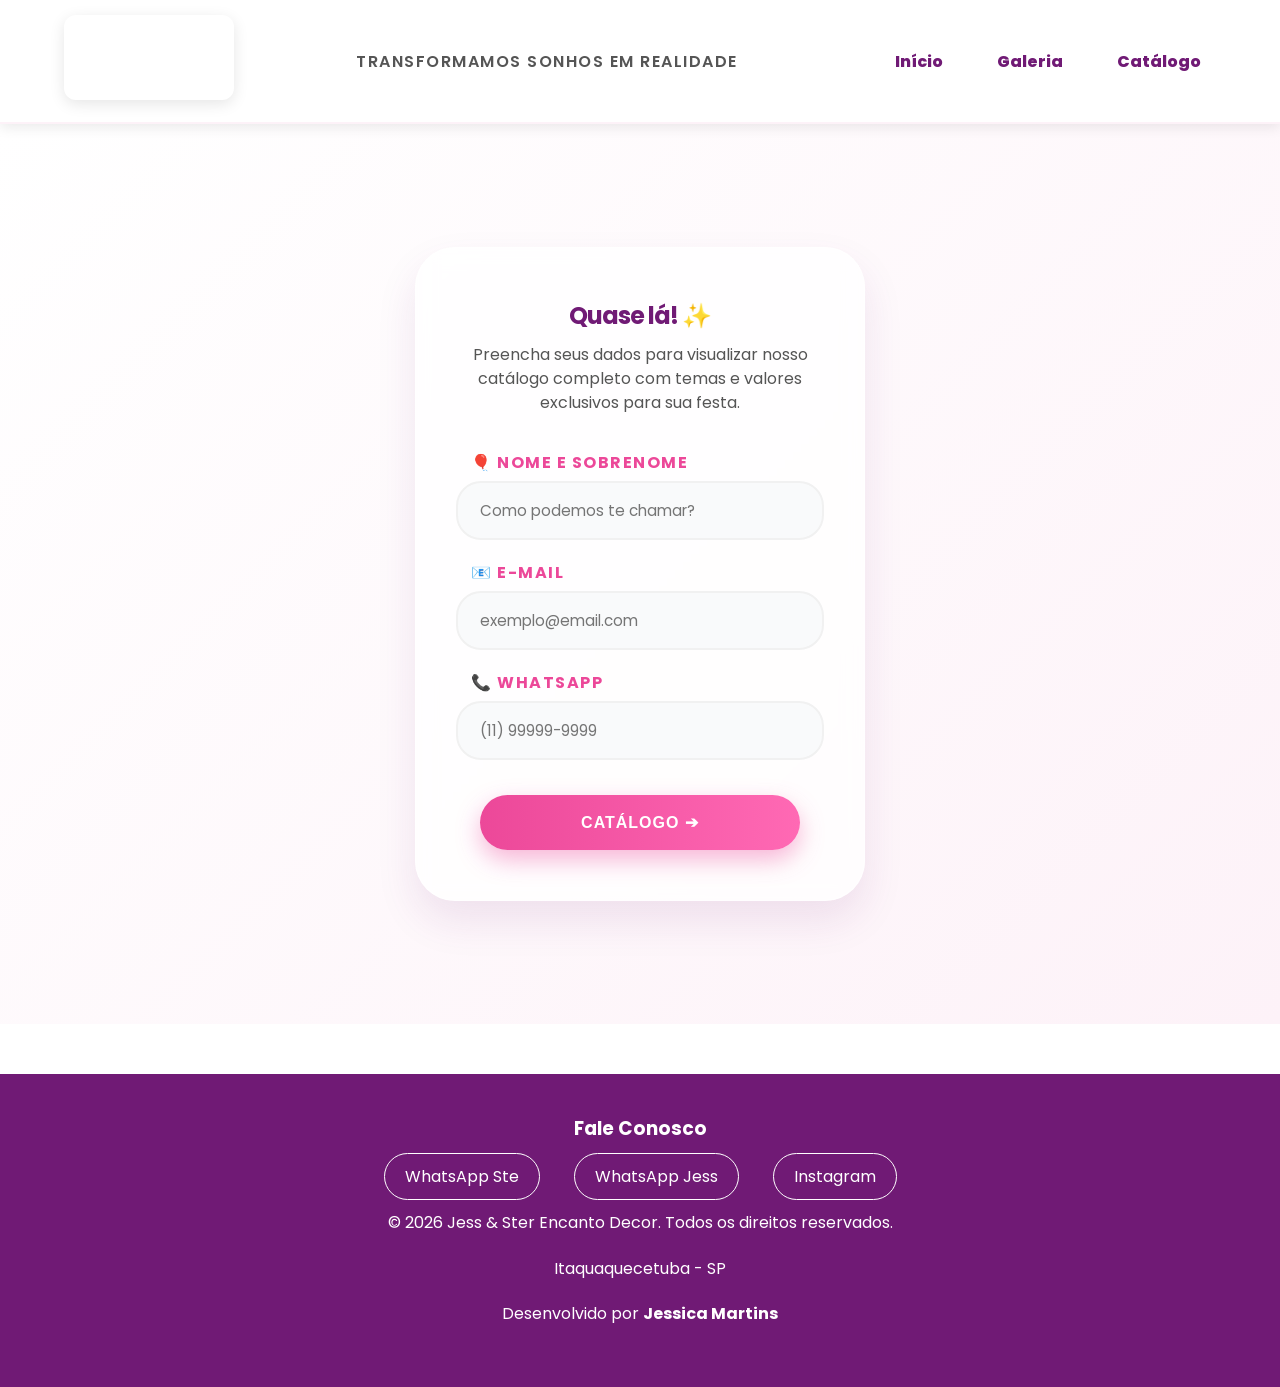
<file: cadastro.html>
<!DOCTYPE html>

<html lang="pt-br">

<head>
    <meta charset="UTF-8">
    <meta name="viewport" content="width=device-width, initial-scale=1.0">
    <title>Jess & Ster - Encanto Decor</title>
    <link href="https://fonts.googleapis.com/css2?family=Poppins:wght@300;500;700&display=swap" rel="stylesheet">
    <link rel="stylesheet" href="css/home.css">
    <link rel="stylesheet" href="css/cadastro.css">

</head>
<body>

    <header>
    <div class="logo">
        <video autoplay loop muted playsinline>
            <source src="img/logo.video.mp4" type="video/mp4">
        </video>
    </div>

    <div class="header-phrase">
        <h1>Transformamos Sonhos em Realidade</h1>
    </div>

    <!-- No index.html -->
    <nav>
        <a href="index.html">Início</a>
        <a href="galeria.html">Galeria</a>
        <a href="cadastro.html">Catálogo</a> <!-- Antes era catalogo.html -->
    </nav>

</header>

<main class="cadastro-section">
    <div class="cadastro-container">
        <h2>Quase lá! ✨</h2>
        <p>Preencha seus dados para visualizar nosso catálogo completo com temas e valores exclusivos para sua festa.</p>

        <!-- Formulário unificado -->
        <div class="form-cadastro">
            <div class="input-group">
                <label>🎈 Nome e Sobrenome</label>
                <input type="text" id="input-nome" placeholder="Como podemos te chamar?" required>
            </div>

            <div class="input-group">
                <label>📧 E-mail</label>
                <input type="email" id="input-email" placeholder="exemplo@email.com">
            </div>

            <div class="input-group">
                <label>📞 WhatsApp</label>
                <input type="tel" id="input-telefone" placeholder="(11) 99999-9999">
            </div>

            <button type="button" onclick="salvarCadastroInicial()" class="btn-acessar">
                Catálogo ➔
            </button>
        </div> <!-- Fechamento da form-cadastro -->
    </div> <!-- Fechamento da cadastro-container (CORRIGIDO) -->
</main> <!-- Fechamento da main (CORRIGIDO) -->



<footer class="footer-site">
    <div class="footer-container">
        <!-- Redes Sociais -->
        <div class="footer-social">
            <h3>Fale Conosco</h3>
            <div class="social-links">
                <a href="https://wa.me/qr/M3UIXMGVOMDYH1" target="_blank" class="social-icon">WhatsApp Ste</a>
                <a href="https://wa.me/message/YNWD5K2OA542N1" target="_blank" class="social-icon">WhatsApp Jess</a>
                <a href="https://www.instagram.com/js.encanto.decor?igsh=Y2pxZGF6cjh1Nm13" target="_blank" class="social-icon">Instagram</a>
            </div>
        </div>

        <!-- Créditos e Localização -->
        <div class="footer-info">
            <p>&copy; 2026 Jess & Ster Encanto Decor. Todos os direitos reservados.</p>
            <p>Itaquaquecetuba - SP</p>
            <p class="developer-credit">Desenvolvido por <strong>Jessica Martins</strong></p>
        </div>
    </div>
</footer>

<!-- Script de ponte entre Páginas -->
<script>

    function salvarCadastroInicial() {
        const nome = document.getElementById('input-nome').value;
        const email = document.getElementById('input-email').value;
        const telefone = document.getElementById('input-telefone').value;

        if (nome.trim() === "") {
            alert("Por favor, preencha seu nome para continuar! ✨");
            return;
        }

        localStorage.setItem('nome_cliente', nome);
        localStorage.setItem('email_cliente', email);
        localStorage.setItem('telefone_cliente', telefone);

        alert(`Seja bem-vinda, ${nome}! Vamos ver nossos kits?`);
        window.location.href = "catalogo.html";
    }

</script>

<script>
    window.addEventListener('load', () => {
    const logadoNestaSessao = sessionStorage.getItem('cliente_logado');
    const nomeSalvo = localStorage.getItem('nome_cliente');

    // REGRA 1: Se ela já se identificou nesta aba, pula direto para o catálogo
    if (logadoNestaSessao === 'true') {
        window.location.href = "catalogo.html";
        return;
    }

    // REGRA 2: Se ela fechou o site e voltou, os campos preenchem sozinhos (Login Automático)
    if (nomeSalvo) {
        document.getElementById('input-nome').value = nomeSalvo;
        document.getElementById('input-email').value = localStorage.getItem('email_cliente') || '';
        document.getElementById('input-telefone').value = localStorage.getItem('telefone_cliente') || '';
        
        // Opcional: Mostrar uma mensagem de "Bem-vinda de volta"
        console.log("Dados carregados. Clique em entrar.");
    }
});

function salvarCadastroInicial() {
    const nome = document.getElementById('input-nome').value;
    const email = document.getElementById('input-email').value;
    const telefone = document.getElementById('input-telefone').value;

    if (nome.trim() === "" || telefone.trim() === "") {
        alert("Por favor, preencha os campos para continuar! ✨");
        return;
    }

    // Salva permanentemente (para não ter que digitar tudo de novo no futuro)
    localStorage.setItem('nome_cliente', nome);
    localStorage.setItem('email_cliente', email);
    localStorage.setItem('telefone_cliente', telefone);

    // Salva apenas para esta aba (se fechar, isso aqui some)
    sessionStorage.setItem('cliente_logado', 'true');

    window.location.href = "catalogo.html";
}
</script>
<script src="js/script.js"></script>
<!-- Final do seu cadastro.html -->

</body>
</html>
</file>
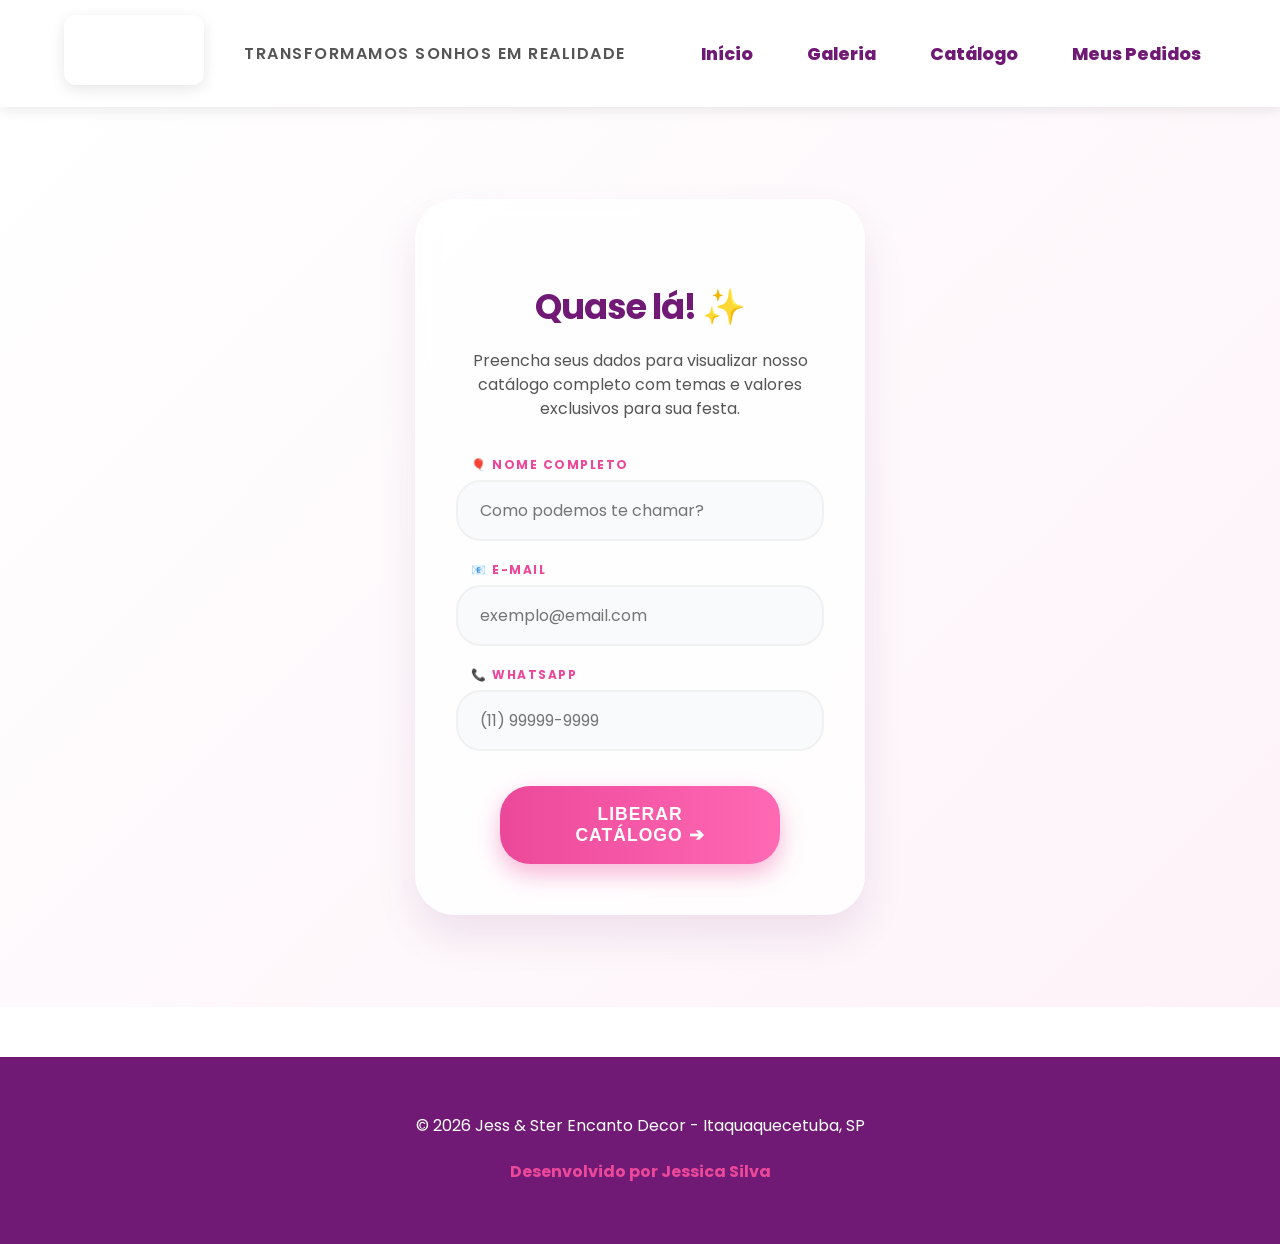
<file: HTML/cadastro.html>
<!DOCTYPE html>
<html lang="pt-br">
<head>
    <meta charset="UTF-8">
    <meta name="viewport" content="width=device-width, initial-scale=1.0">
    <title>Jess & Ster | Encanto Decor</title>
    <link rel="stylesheet" href="./css/global.css">
    <link rel="stylesheet" href="./css/cadastro.css">
    <link href="https://fonts.googleapis.com/css2?family=Poppins:wght@300;500;700&display=swap" rel="stylesheet">
</head>
<body>

<header>
    <div class="logo">
        <video autoplay loop muted playsinline>
            <source src="img/logo.video.mp4" type="video/mp4">
        </video>
    </div>

    <div class="header-phrase">
        <h1>Transformamos Sonhos em Realidade</h1>
    </div>

    <nav>
        <a href="index.html">Início</a>
        <a href="foto.html">Galeria</a>
        <a href="cadastro.html">Catálogo</a>
        <a href="finalizar.html">Meus Pedidos</a>
    </nav>
</header>

<main class="cadastro-section">
    <div class="cadastro-container">
        <h2>Quase lá! ✨</h2>
        <p>Preencha seus dados para visualizar nosso catálogo completo com temas e valores exclusivos para sua festa.</p>

<!-- Formulário unificado com a estrutura correta para o CSS -->
<div class="form-cadastro">
    <div class="input-group">
        <label>🎈 Nome Completo</label>
        <input type="text" id="input-nome" placeholder="Como podemos te chamar?" required>
    </div>

    <div class="input-group">
        <label>📧 E-mail</label>
        <input type="email" id="input-email" placeholder="exemplo@email.com">
    </div>

    <div class="input-group">
        <label>📞 WhatsApp</label>
        <input type="tel" id="input-telefone" placeholder="(11) 99999-9999">
    </div>

    <button type="button" onclick="salvarCadastroInicial()" class="btn-acessar">
        Liberar Catálogo ➔
    </button>
</div>
</main>

<footer>
    <p>&copy; 2026 Jess & Ster Encanto Decor - Itaquaquecetuba, SP</p>
    <p class="dev-credit">Desenvolvido por Jessica Silva</p>
</footer>

<!-- Script de Ponte entre Páginas -->
<script>
    function salvarCadastroInicial() {
        // 1. Captura os dados dos inputs
        const nome = document.getElementById('input-nome').value;
        const email = document.getElementById('input-email').value;
        const telefone = document.getElementById('input-telefone').value;

        // 2. Validação obrigatória
        if (nome.trim() === "") {
            alert("Por favor, preencha seu nome para continuar! ✨");
            return;
        }

        // 3. Salva no LocalStorage para o 'finalizar.js' ler depois
        localStorage.setItem('nome_cliente', nome);
        localStorage.setItem('email_cliente', email);
        localStorage.setItem('telefone_cliente', telefone);

        // 4. Mensagem de boas-vindas e redirecionamento
        alert(`Seja bem-vinda, ${nome}! Vamos ver nossos kits?`);
        window.location.href = "catalogo.html";
    }
</script>

<!-- O script.js deve vir por último se houver outras lógicas globais -->
<script src="js/script.js"></script>
</body>
</html>
</file>
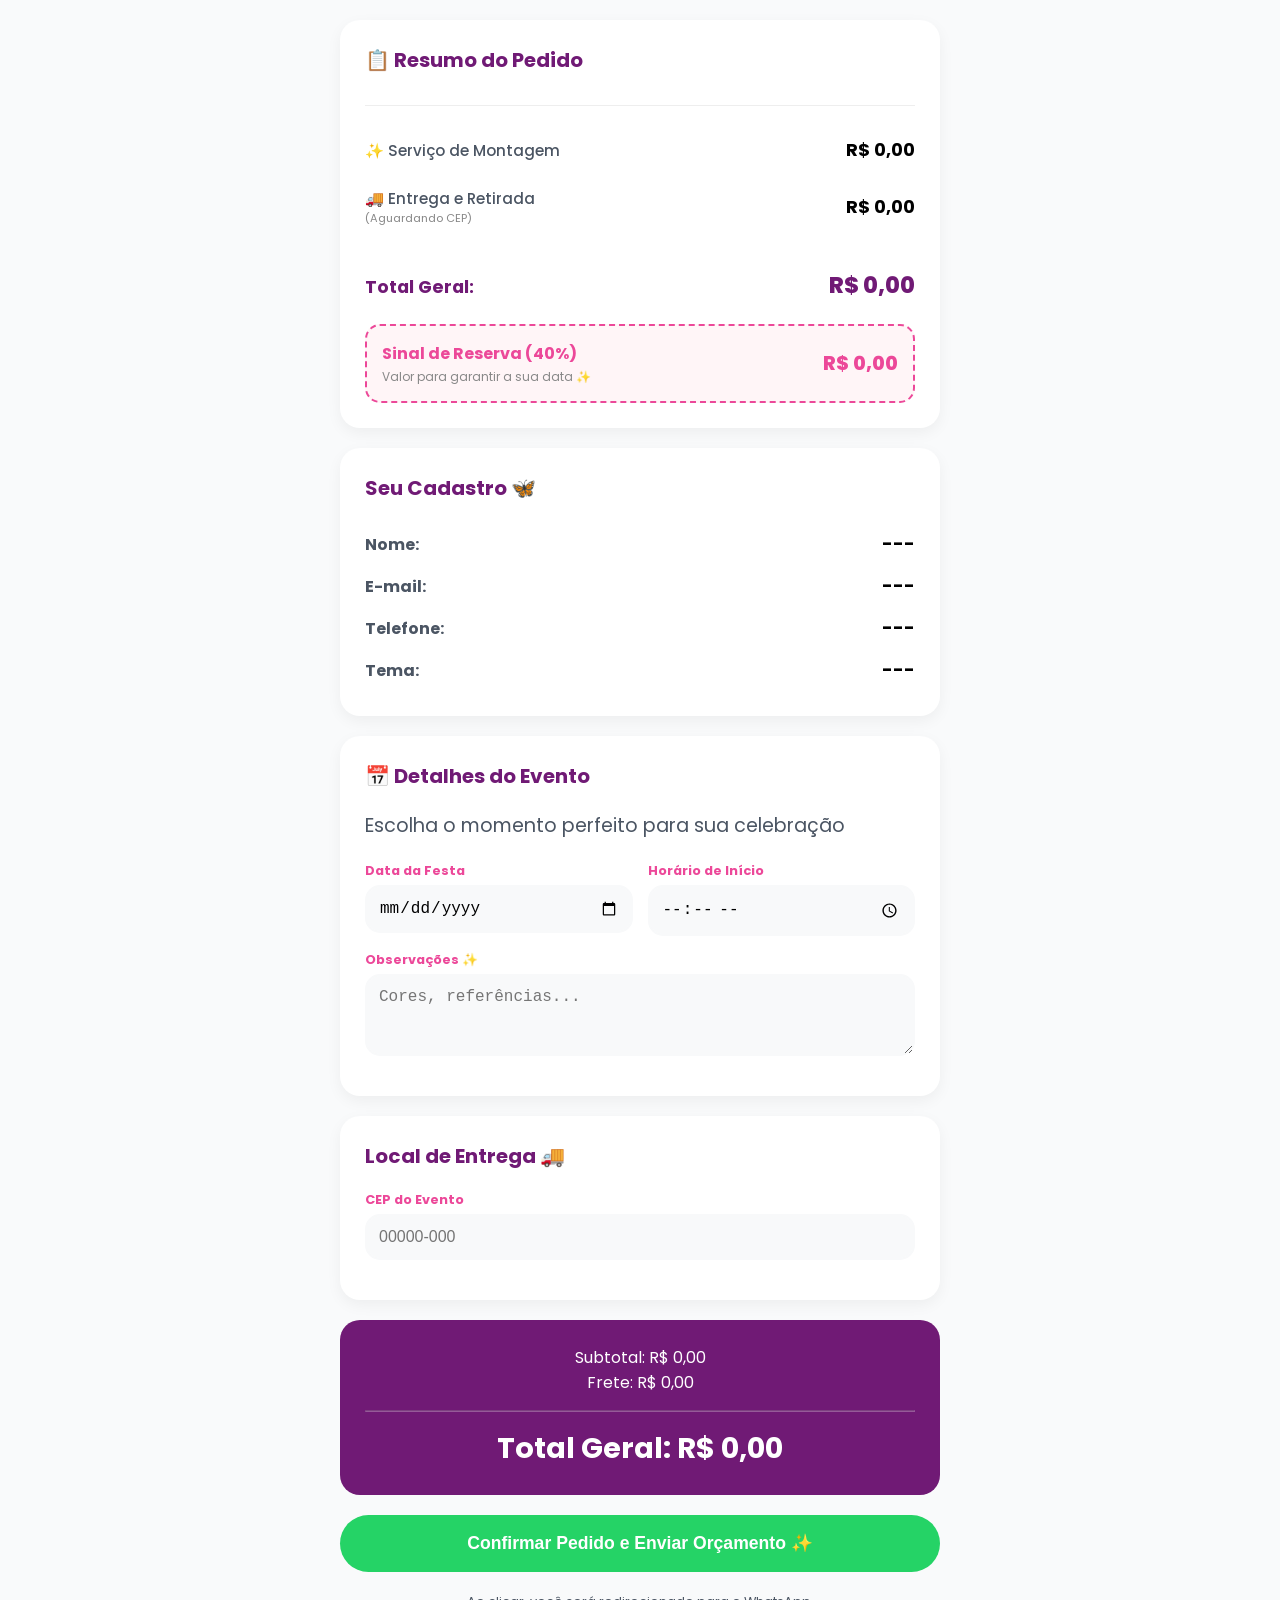
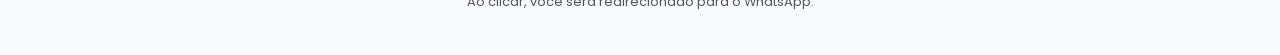
<file: HTML/finalizar.html>
<!DOCTYPE html>
<html lang="pt-br">
<head>
    <meta charset="UTF-8">
    <meta name="viewport" content="width=device-width, initial-scale=1.0">
    <title>Finalizar Pedido - Jess & Ster</title>
    <link href="https://fonts.googleapis.com/css2?family=Poppins:wght@300;500;700&display=swap" rel="stylesheet">
    <link rel="stylesheet" href="css/global.css">
    <link rel="stylesheet" href="css/finalizar.css">
</head>
<body>

<main>
    <!-- Resumo dos Itens -->
    <div id="lista-carrinho-final" class="card-resumo">
        <h3 style="margin-bottom: 15px; color: var(--roxo-escuro);">📋 Resumo do Pedido</h3>
        <!-- O JavaScript vai injetar TUDO aqui dentro -->
        <div id="produtos-check-list"></div>
    </div>

    <!-- Cadastro do Cliente -->
    <section class="card-resumo">   
        <h3>Seu Cadastro 🦋</h3>
        <div id="dados-cadastro-cliente">
            <div class="info-linha"><strong>Nome:</strong> <span id="exibir-nome-cliente">---</span></div>
            <div class="info-linha"><strong>E-mail:</strong> <span id="exibir-email-cliente">---</span></div>
            <div class="info-linha"><strong>Telefone:</strong> <span id="exibir-telefone-cliente">---</span></div>
            <div class="info-linha"><strong>Tema:</strong> <span id="exibir-tema-festa">---</span></div>
        </div>
    </section>

    <!-- Detalhes do Evento -->
    <section class="card-resumo agendamento-premium" id="agendamento-jess-ster">
        <div class="agendamento-header">
            <h3>📅 Detalhes do Evento</h3>
            <p>Escolha o momento perfeito para sua celebração</p>
        </div>
        <div class="campos-agendamento-flex">
            <div class="campo-detalhe">
                <label for="data-evento">Data da Festa</label>
                <input type="date" id="data-evento" class="input-estilizado">
            </div>
            <div class="campo-detalhe">
                <label for="horario-evento">Horário de Início</label>
                <input type="time" id="horario-evento" class="input-estilizado">
            </div>
        </div>
        <div class="campo-detalhe full-width">
            <label for="obs-evento">Observações ✨</label>
            <textarea id="obs-evento" class="input-estilizado" rows="3" placeholder="Cores, referências..."></textarea>
        </div>
    </section>
        
    <!-- Local de Entrega -->
    <section class="card-resumo agendamento-premium">
        <div class="agendamento-header">
            <h3>Local de Entrega 🚚</h3>
        </div>
        <div class="sessao-cep">
            <div class="input-group">
                <label for="cep-cliente">CEP do Evento</label>
                <input type="text" id="cep-cliente" placeholder="00000-000" maxlength="9" onblur="buscarCEP()" class="input-estilizado" required>
            </div>
        </div>

        <div id="sessao-endereco-completa" style="display:none; margin-top: 20px;">
            <div class="input-group">
                <label>Rua:</label>
                <input type="text" id="rua-cliente" class="input-estilizado" readonly>
            </div>
            <div class="input-group">
                <label>Bairro:</label>
                <input type="text" id="bairro-cliente" class="input-estilizado" readonly>
            </div>
            <div class="campos-agendamento-flex">
                <div class="input-group">
                    <label>Número / Apto:</label>
                    <input type="text" id="numero-cliente" placeholder="Ex: 123" class="input-estilizado" required>
                </div>
                <div class="input-group">
                    <label>Distância (KM):</label>
                    <input type="number" id="distancia-km" placeholder="KM" oninput="recalcularFreteDinamico()" class="input-estilizado" required>
                </div>
            </div>
        </div>
    </section>

    <!-- Totais Finais (Box de baixo) -->
    <div class="total-box">
        <div class="info-linha-total">
            <span>Subtotal:</span>
            <span>R$ <span id="subtotal-final">0,00</span></span>
        </div>
        <div class="info-linha-total">
            <span>Frete:</span>
            <span>R$ <span id="valor-frete-exibido">0,00</span></span>
        </div>
        <hr style="opacity: 0.3; margin: 15px 0;">
        <h2>Total Geral: R$ <span id="total-geral-final">0,00</span></h2>
    </div>

    <button onclick="salvarEPontuar()" class="btn-whatsapp">
        Confirmar Pedido e Enviar Orçamento ✨
    </button>
    
    <p style="text-align: center; margin-top: 15px; font-size: 0.8rem; color: var(--cinza-texto);">
        Ao clicar, você será redirecionado para o WhatsApp.
    </p>
</main>

<script src="js/script.js"></script>
<script src="js/finalizar.js"></script>

</body>
</html>
</file>
<file: css/home.css>
/* ==========================================================================
   1. CONFIGURAÇÕES GLOBAIS E VARIÁVEIS
   ========================================================================== */
:root {
    --rosa-vibrante: #ec4899;   
    --roxo-escuro: #701a75;     
    --azul-video: #71d3f9;    
    --rosa-suave: #fdf2f8;      
    --branco: #ffffff;
    --cinza-texto: #555555;     
    --fonte-principal: 'Poppins', sans-serif;
    --radius-padrao: 25px;
    --sombra-leve: 0 4px 12px rgba(0,0,0,0.08);
    --transicao: 0.3s ease;
}

* {
    box-sizing: border-box;
}

body { 
    font-family: var(--fonte-principal); 
    margin: 0; 
    background-color: var(--branco);
    color: var(--cinza-texto);
    overflow-x: hidden;
}

/* Estilo para parágrafos e textos informativos */
p {
    font-family: var(--fonte-principal);
    color: var(--cinza-texto);
    font-size: 1.rem; 
    line-height: 1.6;
    margin-bottom: 20px;
}

/* ==========================================================================
   2. CABEÇALHO (HEADER) E NAVEGAÇÃO
   ========================================================================== */
header, .cabecalho-principal {
    display: flex;
    justify-content: space-between;
    align-items: center;
    padding: 15px 5%;
    background-color: var(--branco);
    box-shadow: var(--sombra-leve);
    border-bottom: 2px solid var(--rosa-suave);
    position: sticky;
    top: 0;
    z-index: 1000;
}

.container-header {
    width: 100%;
    max-width: 1200px;
    margin: 0 auto;
    display: flex;
    justify-content: space-between;
    align-items: center;
}

/* Logo e Identidade */
.logo video {
    height: 85px;
    width: auto;
    border-radius: 12px; 
    box-shadow: 0 4px 15px rgba(0, 0, 0, 0.1);
    transition: var(--transicao);
}

.logo h1 {
    font-size: 1.2rem;
    color: var(--rosa-vibrante);
    margin: 0;
}

.header-phrase h1 {
    color: var(--cinza-texto);
    font-weight: 600;
    font-size: 1.0rem;
    text-transform: uppercase;
    letter-spacing: 1.5px;
}

/* Menu de Navegação */
nav a, .menu-navegacao a {
    text-decoration: none;
    color: var(--roxo-escuro);
    margin-left: 20px;
    font-weight: 800;
    font-size: 1.0rem;
    transition: var(--transicao);
    padding: 10px 15px;
    border-radius: var(--radius-padrao);
}

nav a:hover, .menu-navegacao a:hover {
    background-color: var(--rosa-suave);
    color: var(--rosa-vibrante);
}

/* ==========================================================================
   3. SEÇÕES DE CONTEÚDO (INTRO E CONVITE)
   ========================================================================== */
.intro, .dream-invite {
    display: flex;
    flex-direction: column;
    align-items: center;
    justify-content: center;
    text-align: center;
    padding: 60px 10%;
    background-color: var(--branco);
    width: 100%;
}

.intro h1, .dream-invite h2 {
    color: var(--roxo-escuro);
    font-size: 2.0rem;
}

.intro p, .dream-invite p {
    max-width: 800px;
}

/* ==========================================================================
   4. CARROSSEL DE FOTOS (HOME)
   ========================================================================== */
.carousel-container {
    display: flex;
    align-items: center;
    justify-content: center;
    position: relative;
    max-width: 1000px;
    height: 500px;
    margin: 20px auto;
    perspective: 1000px;
    overflow: hidden;
}

.mySlides {
    position: absolute;
    width: 300px;
    transition: all 0.5s ease;
    opacity: 0;
    z-index: 0;
    pointer-events: none;
    display: block; /* Mantido block para o funcionamento do carrossel JS */
}

.mySlides img {
    width: 100%;
    height: 400px;
    object-fit: cover;
    border-radius: 20px;
    box-shadow: 0 8px 20px rgba(0,0,0,0.2);
}

/* Estados dos Slides */
.mySlides.active {
    opacity: 1;
    transform: scale(1.2);
    z-index: 3;
    pointer-events: auto;
}

.mySlides.prev-card {
    opacity: 0.6;
    transform: translateX(-250px) scale(0.8);
    z-index: 1;
}

.mySlides.next-card {
    opacity: 0.6;
    transform: translateX(250px) scale(0.8);
    z-index: 1;
}

/* Legendas das Fotos */
.caption-text {
    color: #ffffff;
    font-size: 1.2rem;
    padding: 10px 20px;
    position: absolute;
    bottom: 20px;
    left: 0;
    right: 0;
    margin: 0 auto;
    width: fit-content;
    background-color: rgba(216, 27, 96, 0.8);
    border-radius: 8px;
    font-weight: bold;
    text-align: center;
}

/* Botões de Navegação do Carrossel */
.prev, .next {
    cursor: pointer;
    position: absolute;
    top: 50%;
    transform: translateY(-50%);
    z-index: 10;
    padding: 16px;
    color: var(--rosa-vibrante);
    font-weight: bold;
    font-size: 1rem;
    text-decoration: none;
    transition: var(--transicao);
}

.prev { left: 10px; }
.next { right: 10px; }

.prev:hover, .next:hover { 
    background-color: var(--rosa-vibrante); 
    color: white;
    border-radius: 50%;
}

/* ==========================================================================
   5. BOTÕES E CHAMADAS PARA AÇÃO (CTA)
   ========================================================================== */
.ver-mais-container {
    text-align: center;
    margin-top: 30px;
    margin-bottom: 40px;
}

.btn-ver-fotos, .cta-button, .cta-button-dream {
    display: inline-block;
    padding: 15px 35px;
    background-color: var(--rosa-vibrante);
    color: white;
    text-decoration: none;
    font-weight: bold;
    font-size: 1.1rem;
    border-radius: 50px;
    box-shadow: 0 4px 15px rgba(216, 27, 96, 0.3);
    transition: all 0.3s ease;
    border: none;
}

.btn-ver-fotos:hover, .cta-button:hover, .cta-button-dream:hover {
    background-color: #db2777;
    transform: translateY(-3px);
    box-shadow: 0 6px 20px rgba(216, 27, 96, 0.5);
}

/* ==========================================================================
   6. RODAPÉ (FOOTER)
   ========================================================================== */
footer {
    background-color: var(--roxo-escuro);
    color: white;
    padding: 40px 20px;
    text-align: center;
    margin-top: 50px;
}

footer p { color: white; font-size: 1rem; }

.dev-credit { 
    color: var(--rosa-vibrante); 
    font-weight: bold; 
    margin-top: 10px; 
    display: block;
}

.social-links a {
    color: white;
    text-decoration: none;
    margin: 10px 15px;
    border: 1px solid white;
    padding: 10px 20px;
    border-radius: 25px;
    display: inline-block;
    transition: 0.3s;
}

.social-links a:hover { 
    background: var(--rosa-vibrante); 
    border-color: var(--rosa-vibrante); 
}


/* ==========================================================================
   7. RESPONSIVIDADE (MOBILE FIRST ADAPTATION)
   ========================================================================== */
@media (max-width: 768px) {
    /* Ajuste do Header */
    header, .container-header {
        flex-direction: column !important;
        height: auto !important;
        padding: 15px 20px !important;
        gap: 15px !important;
        text-align: center;
    }

    /* Menu em formato de botões para facilitar o toque */
    nav, .menu-navegacao {
        margin: 0 !important;
        display: flex !important;
        justify-content: center !important;
        flex-wrap: wrap !important;
        gap: 10px !important;
    }

    nav a, .menu-navegacao a {
        margin: 0 !important;
        padding: 8px 15px !important;
        background-color: var(--rosa-suave) !important;
        border-radius: 15px !important;
        font-size: 0.9rem !important;
    }

    /* Ajustes de Logo e Títulos */
    .logo video { height: 50px !important; }
    .logo h1 { font-size: 0.95rem !important; }
    .header-phrase h1 { font-size: 0.8rem !important; }
    
    .intro h1, .dream-invite h2 { font-size: 1.0rem; }
    p { font-size: 1rem; }

    /* Ajuste do Carrossel para telas pequenas */
    .carousel-container {
        height: 400px;
    }

    .mySlides {
        width: 200px; /* Reduz o tamanho do card no celular */
    }

    .mySlides img {
        height: 300px;
    }

    .mySlides.prev-card { transform: translateX(-120px) scale(0.7); }
    .mySlides.next-card { transform: translateX(120px) scale(0.7); }
    
    .caption-text {
        font-size: 1.0rem;
        padding: 6px 12px;
    }
}
</file>
<file: css/cadastro.css>
/* ============================================================
   1. RESET E CONFIGURAÇÕES DE BASE
   ============================================================ */
* {
    box-sizing: border-box;
    margin: 0;
    padding: 0;

}

/*
   Dica: Certifique-se que o arquivo global.css com o :root
   (variáveis de cores) esteja carregado antes deste.
*/

/* ============================================================
   2. ESTRUTURA DA PÁGINA DE CADASTRO
   ============================================================ */
.cadastro-section {
    display: flex;
    justify-content: center;
    align-items: center;
    min-height: 100vh;
    /* Gradiente suave que une a identidade visual da Jess & Ster */
    background: linear-gradient(135deg, var(--branco) 0%, var(--rosa-suave) 100%);
    padding: 20px;

}

.cadastro-container {
    background-color: rgba(255, 255, 255, 0.8);
    backdrop-filter: blur(10px); /* Efeito de vidro moderno */
    padding: 50px 40px;
    border-radius: 40px;
    box-shadow: 0 20px 40px rgba(112, 26, 117, 0.1);
    max-width: 450px;
    width: 100%;
    text-align: center;
    border: 1px solid rgba(255, 255, 255, 0.5);

}

/* Títulos e textos de apoio */
.cadastro-container h2 {
    color: var(--roxo-escuro);
    font-size: 1.5rem;
    margin-bottom: 10px;
    letter-spacing: -1px;
}

.cadastro-container p {
    font-size: 1rem;
    margin-bottom: 35px;
    color: var(--cinza-texto);
    line-height: 1.5;
}

/* ============================================================
   3. FORMULÁRIO E INPUTS (ENTRADA DE DADOS)
   ============================================================ */
.form-cadastro {
    display: flex;
    flex-direction: column;
    gap: 20px;
}

.input-group {
    display: flex;
    flex-direction: column;
    text-align: left;
}

/* Labels estilizadas com o rosa da marca */
.input-group label {
    font-size: 1rem;
    font-weight: 700;
    color: var(--rosa-vibrante);
    margin-left: 15px;
    margin-bottom: 6px;
    text-transform: uppercase;
    letter-spacing: 1.5px;
}

/* Campos de digitação */
.input-group input {
    width: 100%;
    padding: 16px 22px;
    background-color: #f9fafb;
    border: 2px solid #f1f1f1;
    border-radius: 25px;
    font-size: 0.95rem;
    font-family: 'Poppins', sans-serif;
    color: var(--roxo-escuro);
    transition: all 0.3s cubic-bezier(0.4, 0, 0.2, 1);
}

/* Efeito ao clicar no campo (Foco) */
.input-group input:focus {
    outline: none;
    background-color: #ffffff;
    border-color: var(--rosa-vibrante);
    box-shadow: 0 10px 20px rgba(236, 72, 153, 0.1);
    transform: translateY(-2px);
}

/* ============================================================
   4. BOTÃO DE AÇÃO (CTA)
   ============================================================ */
.btn-acessar {
    background: linear-gradient(90deg, var(--rosa-vibrante), #ff69b4);
    color: var(--branco);
    padding: 18px 45px;
    border: none;
    border-radius: 50px;
    font-size: 1rem;
    font-weight: 700;
    cursor: pointer;
    transition: all 0.4s cubic-bezier(0.175, 0.885, 0.32, 1.275);
    margin: 15px auto 0;
    display: block;
    width: 100%;
    max-width: 320px;
    box-shadow: 0 10px 25px rgba(236, 72, 153, 0.4);
    text-transform: uppercase;
    letter-spacing: 1px;
}

/* Efeitos de Hover e Clique */
.btn-acessar:hover {
    filter: brightness(1.1);
    transform: scale(1.05);
    box-shadow: 0 15px 30px rgba(112, 26, 117, 0.4);
}

.btn-acessar:active {
    transform: scale(0.98);
}

/* ============================================================
   5. RESPONSIVIDADE TOTAL (FOCO 99% MOBILE)
   ============================================================ */

@media (max-width: 768px) {
    .cadastro-section {
        padding: 15px;
        /* Removemos o centralizar vertical total para evitar que o teclado 
           cubra o campo de senha ao abrir */
        align-items: flex-start; 
        padding-top: 50px;
    }

    .cadastro-container {
        padding: 30px 20px;
        border-radius: 30px;
        /* No celular, o efeito de vidro pode pesar, garantimos a leitura */
        background-color: rgba(255, 255, 255, 0.95); 
    }

    .cadastro-container h2 {
        font-size: 1rem;
    }

    /* Aumentamos a área de toque para os dedos */
    .input-group input {
        padding: 14px 18px;
        font-size: 1rem !important; /* CRUCIAL: Impede zoom automático no iPhone */
    }

    .btn-acessar {
        width: 100%;
        max-width: 100%;
        padding: 16px;
        font-size: 1rem;
        /* Removemos o efeito de subida (translateY) no mobile 
           para evitar bugs de renderização em navegadores de apps (como o do Insta/Whats) */
        transform: none !important; 
    }
}
</file>
<file: HTML/css/global.css>
/* --- CONFIGURAÇÕES GLOBAIS E VARIÁVEIS --- */
:root {
    --rosa-vibrante: #ec4899;   
    --roxo-escuro: #701a75;     
    --azul-video: #71d3f9;    
    --rosa-suave: #fdf2f8;      
    --branco: #ffffff;
    --cinza-texto: #555555;     
    --fonte-principal: 'Poppins', sans-serif;
    --radius-padrao: 25px;
    --sombra-leve: 0 4px 12px rgba(0,0,0,0.08);
    --transicao: 0.3s ease;
}

body { 
    font-family: var(--fonte-principal); 
    margin: 0; 
    background-color: var(--branco);
    color: var(--cinza-texto);
    overflow-x: hidden;
}

/* --- ESTILO GLOBAL PARA PARÁGRAFOS (Acessibilidade) --- */
p {
    font-family: var(--fonte-principal);
    color: var(--cinza-texto);
    font-size: 1.2rem; 
    line-height: 1.6;
    margin-bottom: 20px;
}

/* Header e Logo */
header {
    display: flex;
    justify-content: space-between;
    align-items: center;
    padding: 15px 5%;
    background-color: var(--branco);
    box-shadow: var(--sombra-leve);
    position: sticky;
    top: 0;
    z-index: 1000;
}

.logo video {
    height: 70px;
    width: auto;
    border-radius: 12px; 
    box-shadow: 0 4px 15px rgba(0, 0, 0, 0.1);
    transition: var(--transicao);
}

.header-phrase h1 {
    color: var(--cinza-texto);
    font-weight: 600;
    font-size: 1.0rem; /* Aumentado para visibilidade */
    text-transform: uppercase;
    letter-spacing: 1.5px;
}

nav a {
    text-decoration: none;
    color: var(--roxo-escuro);
    margin-left: 20px;
    font-weight: 800; /* Corrigido de 00 */
    font-size: 1.1rem; /* Aumentado para visibilidade */
    transition: var(--transicao);
    padding: 10px 15px;
    border-radius: var(--radius-padrao);
}

nav a:hover {
    background-color: var(--rosa-suave);
    color: var(--rosa-vibrante);
}

/* Seções de Texto (Intro e Convite) */
.intro, .dream-invite {
    display: flex;
    flex-direction: column;
    align-items: center;
    justify-content: center;
    text-align: center;
    padding: 60px 10%;
    background-color: var(--branco);
    width: 100%;
    box-sizing: border-box;
}

.intro h1, .dream-invite h2 {
    color: var(--roxo-escuro);
    font-size: 2.5rem;
}

.intro p, .dream-invite p {
    max-width: 800px;
}

/* Esconde os slides por padrão */
.mySlides {
    display: none;
    width: 100%;
    text-align: center;
}

/* Garante que a imagem se ajuste ao container */
.mySlides img {
    max-width: 100%;
    border-radius: 15px; /* Estilo arredondado da Jess & Ster */
    box-shadow: 0 4px 8px rgba(0,0,0,0.1);
}

.caption-text {
    color: #4b2c71; /* Cor padrão da sua marca */
    font-size: 18px;
    padding: 8px 12px;
    font-weight: bold;
}

/* --- RODAPÉ --- */
footer {
    background-color: var(--roxo-escuro);
    color: white;
    padding: 40px 20px;
    text-align: center;
    margin-top: 50px;
}

footer p { color: white; font-size: 1rem; }
.dev-credit { color: var(--rosa-vibrante); font-weight: bold; margin-top: 10px; }

.social-links a {
    color: white;
    text-decoration: none;
    margin: 0 15px;
    border: 1px solid white;
    padding: 10px 20px;
    border-radius: 25px;
    display: inline-block;
    transition: 0.3s;
}

.social-links a:hover { background: var(--rosa-vibrante); border-color: var(--rosa-vibrante); }

/* --- CABEÇALHO BASE (Computador/Geral) --- */
.cabecalho-principal {
    width: 100%;
    background: #fff;
    border-bottom: 2px solid var(--rosa-suave);
    padding: 15px 0;
    position: sticky; /* Mantém o cabeçalho no topo ao rolar */
    top: 0;
    z-index: 1000;
}

.container-header {
    max-width: 1200px;
    margin: 0 auto;
    padding: 0 20px;
    display: flex;
    justify-content: space-between; /* Logo de um lado, Menu do outro */
    align-items: center;
}

.logo h1 {
    font-size: 1.5rem;
    color: var(--rosa-vibrante);
    margin: 0;
}

.menu-navegacao a {
    text-decoration: none;
    color: var(--roxo-escuro);
    margin-left: 20px;
    font-weight: 500;
    font-size: 0.95rem;
    transition: 0.3s;
}

/* --- CORREÇÃO DE RESPONSIVIDADE DO CABEÇALHO --- */
@media (max-width: 768px) {
    /* Ajusta o container principal do topo */
    header, .container-header {
        flex-direction: column !important; /* Empilha logo e menu */
        height: auto !important;
        padding: 15px 20px !important;
        gap: 15px !important;
        text-align: center;
    }

    /* Ajusta o posicionamento do menu */
    nav, .menu-navegacao {
        margin: 0 !important;
        display: flex !important;
        justify-content: center !important;
        flex-wrap: wrap !important; /* Permite quebrar linha se o celular for pequeno */
        gap: 10px !important;
    }

    /* Transforma os links em botões mais fáceis de tocar */
    nav a, .menu-navegacao a {
        margin: 0 !important;
        padding: 8px 15px !important;
        background-color: var(--rosa-suave) !important;
        border-radius: 15px !important;
        font-size: 0.9rem !important;
        display: inline-block;
    }

    /* Ajusta o tamanho do logo em vídeo ou texto para não ocupar a tela toda */
    .logo video, .logo h1 {
        height: 50px !important; 
        font-size: 1.3rem !important;
    }

    /* Esconde ou ajusta a frase do header se ela estiver atrapalhando */
    .header-phrase h1 {
        font-size: 0.8rem !important;
        margin-top: 5px;
    }
}
</file>
<file: HTML/css/cadastro.css>
/* Isso garante que padding e borda não aumentem o tamanho real dos elementos */
* {
    box-sizing: border-box;
}

/* --- SEÇÃO DE CADASTRO --- */
.cadastro-section {
    display: flex;
    justify-content: center;
    align-items: center;
    min-height: 100vh; 
    /* Adicionando um degradê sutil no fundo para dar profundidade */
    background: linear-gradient(135deg, var(--branco) 0%, var(--rosa-suave) 100%);
    padding: 20px;
}

.cadastro-container {
    background-color: rgba(255, 255, 255, 0.8); /* Fundo semi-transparente */
    backdrop-filter: blur(10px); /* Efeito de vidro (Glassmorphism) */
    padding: 50px 40px;
    border-radius: 40px; /* Bordas muito mais arredondadas e amigáveis */
    box-shadow: 0 20px 40px rgba(112, 26, 117, 0.1); /* Sombra suave e profunda */
    max-width: 450px;
    width: 100%;
    text-align: center;
    border: 1px solid rgba(255, 255, 255, 0.5); /* Bordas que brilham levemente */
}

.cadastro-container h2 {
    color: var(--roxo-escuro);
    font-size: 2.2rem;
    margin-bottom: 10px;
    letter-spacing: -1px;
}

.cadastro-container p {
    font-size: 1rem;
    margin-bottom: 35px;
    color: var(--cinza-texto);
    line-height: 1.5;
}

/* --- ESTILO DO FORMULÁRIO --- */
.form-cadastro {
    display: flex;
    flex-direction: column;
    gap: 25px; 
}

/* --- ESTILO DOS INPUTS (NEXT GEN) --- */
.form-cadastro {
    display: flex;
    flex-direction: column;
    gap: 20px; /* Espaço entre os blocos */
}

.input-group {
    display: flex;
    flex-direction: column;
    text-align: left;
}

.input-group label {
    font-size: 0.75rem;
    font-weight: 700;
    color: var(--rosa-vibrante);
    margin-left: 15px;
    margin-bottom: 6px;
    text-transform: uppercase;
    letter-spacing: 1.5px;
}

.input-group input {
    width: 100%;
    padding: 16px 22px;
    background-color: #f9fafb; /* Fundo levemente cinza para destacar */
    border: 2px solid #f1f1f1;
    border-radius: 25px; /* Formato pílula moderno */
    font-size: 1rem;
    font-family: 'Poppins', sans-serif;
    color: var(--roxo-escuro);
    transition: all 0.3s cubic-bezier(0.4, 0, 0.2, 1);
}

/* Efeito quando clica no campo */
.input-group input:focus {
    outline: none;
    background-color: #ffffff;
    border-color: var(--rosa-vibrante);
    box-shadow: 0 10px 20px rgba(236, 72, 153, 0.1);
    transform: translateY(-2px); /* Ele dá um leve pulinho */
}

/* Estilo do botão para combinar */
.btn-acessar {
    background: linear-gradient(90deg, var(--rosa-vibrante), #ff69b4);
    color: white;
    padding: 18px;
    border: none;
    border-radius: 50px;
    font-size: 1.1rem;
    font-weight: 700;
    cursor: pointer;
    box-shadow: 0 8px 20px rgba(236, 72, 153, 0.3);
    transition: all 0.3s ease;
    margin-top: 10px;
}

.btn-acessar:hover {
    transform: scale(1.03);
    box-shadow: 0 12px 25px rgba(236, 72, 153, 0.4);
    filter: brightness(1.1);
}
/* --- BOTÃO DE ACESSO --- */
.btn-acessar {
    background: linear-gradient(90deg, var(--rosa-vibrante), #ff69b4);
    color: var(--branco);
    padding: 18px 45px;
    border: none;
    border-radius: 30px;
    font-size: 1.1rem;
    font-weight: 700;
    cursor: pointer;
    transition: all 0.4s cubic-bezier(0.175, 0.885, 0.32, 1.275);
    margin: 15px auto 0;
    display: block;
    width: 100%; /* Botão largo fica mais moderno em mobile */
    max-width: 280px;
    box-shadow: 0 10px 25px rgba(236, 72, 153, 0.4);
    text-transform: uppercase;
    letter-spacing: 1px;
}

.btn-acessar:hover {
    background: var(--roxo-escuro);
    transform: scale(1.05); /* Efeito de pulso suave */
    box-shadow: 0 15px 30px rgba(112, 26, 117, 0.4);
}

.btn-acessar:active {
    transform: scale(0.98);
}

/* Responsividade para celulares */
@media (max-width: 480px) {
    .cadastro-container {
        padding: 35px 25px;
        border-radius: 30px;
    }
    
    .cadastro-container h2 {
        font-size: 1.8rem;
    }

    .btn-acessar {
        width: 100%;
    }
}
</file>
<file: HTML/css/finalizar.css>
/* --- RESET BÁSICO --- */
* {
    box-sizing: border-box;
    margin: 0;
    padding: 0;
}

:root {
    --rosa-vibrante: #ec4899;
    --roxo-escuro: #701a75;
    --cinza-texto: #4b5563;
    --branco: #ffffff;
}

body {
    background-color: #f9fafb;
    font-family: 'Poppins', sans-serif;
    padding: 20px;
}

/* --- CARDS --- */
.card-resumo, .agendamento-premium {
    max-width: 600px;
    margin: 0 auto 20px;
    background: var(--branco);
    border-radius: 20px;
    padding: 25px;
    box-shadow: 0 5px 15px rgba(0,0,0,0.05);
}

/* --- CONTAINER DO RESUMO --- */
#produtos-check-list {
    display: flex;
    flex-direction: column;
    gap: 8px;
}

.card-resumo h3 {
    font-size: 1.2rem;
    font-weight: 700;
    margin-bottom: 20px;
    display: flex;
    align-items: center;
    gap: 8px;
}

/* Pequeno ajuste para a lista não ficar colada nas bordas */
#produtos-check-list {
    display: flex;
    flex-direction: column;
}

/* --- LINHAS DE INFORMAÇÃO (PRODUTOS) --- */
/* --- ESTILIZAÇÃO DO RESUMO --- */

/* Padroniza o título para bater com a imagem */
.card-resumo h3 {
    font-family: 'Poppins', sans-serif;
    font-size: 1.25rem;
    font-weight: 700;
    color: #701a75; /* Roxo da sua marca */
    margin-bottom: 20px;
    border: none; /* Remove bordas se houver */
}

/* Ajuste das Linhas de Itens */
.info-linha {
    display: flex;
    justify-content: space-between;
    align-items: center;
    padding: 8px 0;
    border-bottom: none !important; /* REMOVE as linhas que estão sobrando */
}

/* Garante a mesma fonte e estilo para o nome do produto */
.info-linha span:first-child {
    font-family: 'Poppins', sans-serif;
    font-size: 0.95rem;
    color: #4b5563; /* Cinza suave */
    font-weight: 500;
}

/* Estilo do Preço (Negrito e alinhado) */
.info-linha span:last-child {
    font-family: 'Poppins', sans-serif;
    font-size: 1.1rem;
    font-weight: 700;
    color: #000; /* Preto para destaque */
}

/* Container da lista */
.lista-produtos-interna {
    margin-bottom: 5px;
}

/* Destaque para Montagem e Frete */
.servico-destaque {
    color: var(--rosa-vibrante) !important;
    font-weight: 600 !important;
}

/* Ajuste para não ter linha no último item da lista antes do total */
#produtos-check-list .info-linha:last-of-type {
    border-bottom: none;
}
/* --- BLOCO DE TOTAL E SINAL --- */
#bloco-total-resumo {
    margin-top: 15px;
    display: flex;
    flex-direction: column;
    gap: 12px;
}

/* Linha do Total Geral */
.total-geral-linha {
    display: flex;
    justify-content: space-between;
    align-items: baseline;
    padding: 10px 0;
}

.total-geral-linha span:first-child {
    font-size: 1.1rem;
    font-weight: 700;
    color: var(--roxo-escuro);
}

.total-geral-linha span:last-child {
    font-size: 1.4rem;
    font-weight: 800;
    color: var(--roxo-escuro);
}

/* --- BOX DO SINAL DE RESERVA --- */
.box-sinal {
    background: #fff5f7; /* Rosa bem clarinho */
    border: 2px dashed var(--rosa-vibrante);
    border-radius: 15px;
    padding: 15px;
    display: flex;
    justify-content: space-between;
    align-items: center;
    transition: all 0.3s ease;
}

.box-sinal:hover {
    transform: scale(1.02);
}

.box-sinal .textos {
    display: flex;
    flex-direction: column;
}

.box-sinal strong {
    color: var(--rosa-vibrante);
    font-size: 1rem;
}

.box-sinal small {
    font-size: 0.75rem;
    color: #888;
    margin-top: 2px;
}

.box-sinal .valor-destaque {
    font-size: 1.2rem;
    font-weight: 800;
    color: var(--rosa-vibrante);
}

/* Tag de status do frete dentro da linha */
#status-frete-detalhe {
    font-size: 0.7rem;
    font-weight: 400;
    transition: color 0.3s ease;
}

/* --- INPUTS E FORMULÁRIO --- */
.campos-agendamento-flex {
    display: flex;
    gap: 15px;
    width: 100%;
}

.input-group, .campo-detalhe {
    display: flex;
    flex-direction: column;
    margin-bottom: 15px;
    flex: 1;
}

label {
    font-size: 0.8rem;
    font-weight: 700;
    color: var(--rosa-vibrante);
    margin-bottom: 5px;
}

.input-estilizado {
    width: 100%;
    padding: 12px;
    border: 2px solid #f8f9fa;
    border-radius: 15px;
    background-color: #f8f9fa;
    font-size: 1rem;
    outline: none;
}

/* --- TOTAL BOX --- */
.total-box {
    max-width: 600px;
    margin: 20px auto;
    background: var(--roxo-escuro);
    color: white;
    border-radius: 20px;
    padding: 25px;
    text-align: center;
}

/* --- BOTÃO --- */
.btn-whatsapp {
    display: block;
    width: 100%;
    max-width: 600px;
    margin: 20px auto;
    background-color: #25d366;
    color: white;
    padding: 18px;
    border-radius: 50px;
    border: none;
    font-weight: bold;
    font-size: 1.1rem;
    cursor: pointer;
}


/* Remove a borda da última linha antes do traço separador */
#produtos-check-list > .info-linha:last-of-type {
    border-bottom: none;
}
.total-box h2 {
    font-size: 1.8rem;
    margin-top: 10px;
}

/* Garante que o container do frete não quebre */
.frete-label-container {
    display: flex;
    align-items: center;
    gap: 8px;
}

/* Ajuste de inputs para não estourarem o card */
.input-estilizado {
    box-sizing: border-box; /* Essencial */
}


@media (max-width: 480px) {
    .campos-agendamento-flex {
        flex-direction: column;
    }
}
</file>
